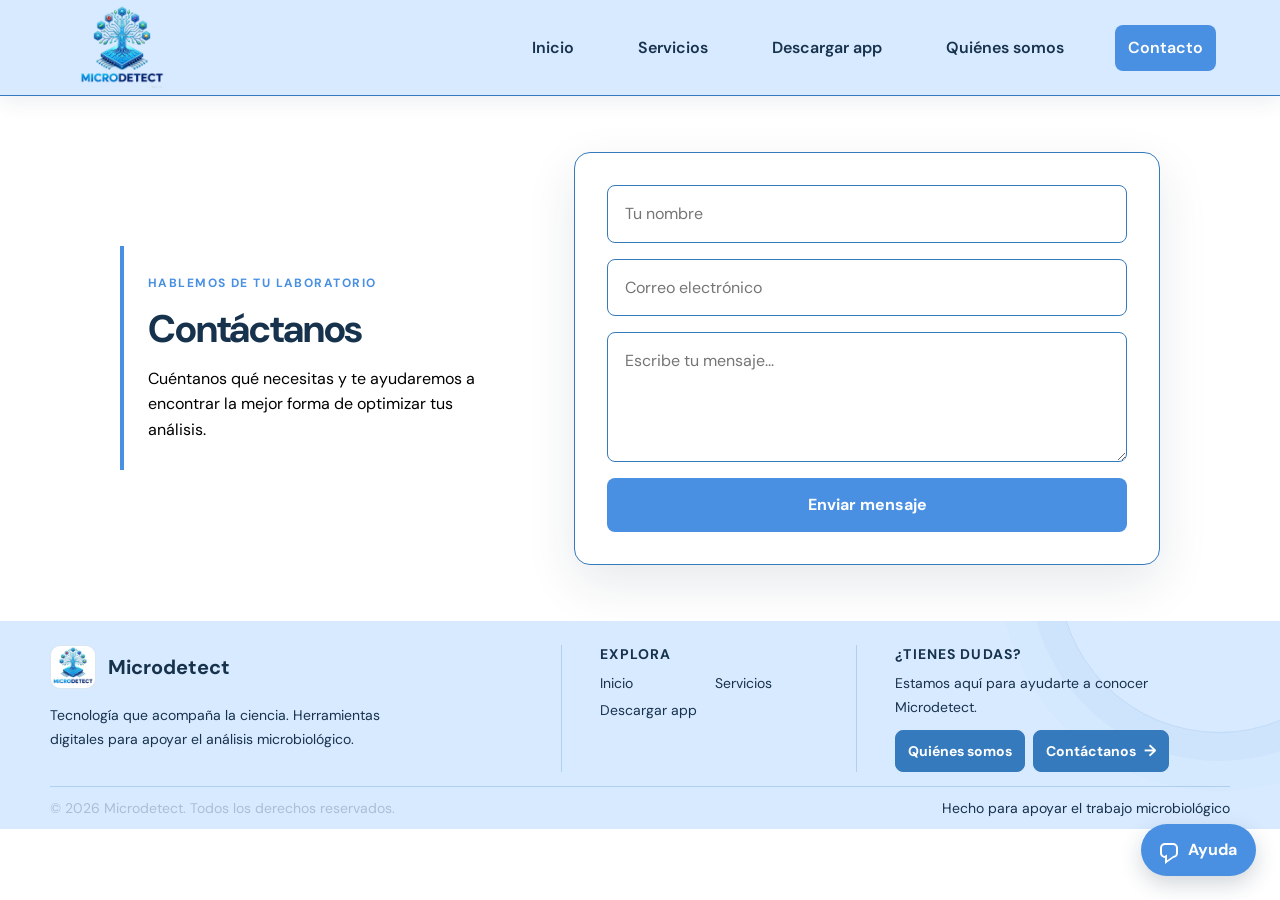
<file: views/contactanos.html>
<!DOCTYPE html>
<html lang="es">
<head>
    <meta charset="UTF-8">
    <meta name="viewport" content="width=device-width, initial-scale=1.0">
    <base href="../">
    <title>Contacto</title>
    <link rel="stylesheet" href="css/styles.css">
    <script src="js/navbar.js" defer></script>
    <script src="js/chatbot.js" defer></script>
</head>

<body>
    <div data-navbar></div>
    <!-- CONTACTO -->
<section class="contacto-container">
    <div class="contacto-intro">
        <p class="eyebrow">HABLEMOS DE TU LABORATORIO</p>
        <h2 class="titulo">Contáctanos</h2>
        <p class="contact-description">Cuéntanos qué necesitas y te ayudaremos a encontrar la mejor forma de optimizar tus análisis.</p>
    </div>

    <div class="contacto-card">
        <form>
            <input type="text" placeholder="Tu nombre">
            <input type="email" placeholder="Correo electrónico">
            <textarea placeholder="Escribe tu mensaje..."></textarea>
            <button type="submit">Enviar mensaje</button>
        </form>
    </div>
</section>

<footer class="site-footer">
    <div class="footer-content">
        <div class="footer-main">
            <div class="footer-brand-block">
                <a class="footer-brand" href="index.html"><img src="img/Logo1.png" alt="">Microdetect</a>
                <p>Tecnología que acompaña la ciencia. Herramientas digitales para apoyar el análisis microbiológico.</p>
            </div>
            <div class="footer-link-block">
                <h2>Explora</h2>
                <nav aria-label="Enlaces del pie de página">
                    <a href="index.html">Inicio</a>
                    <a href="views/servicios.html">Servicios</a>
                    <a href="views/descargar.html">Descargar app</a>
                </nav>
            </div>
            <div class="footer-contact-block">
                <h2>¿Tienes dudas?</h2>
                <p>Estamos aquí para ayudarte a conocer Microdetect.</p>
                <div class="footer-contact-actions">
                    <a class="footer-contact-link" href="views/quienes-somos.html">Quiénes somos</a>
                    <a class="footer-contact-link" href="views/contactanos.html">Contáctanos <span aria-hidden="true">→</span></a>
                </div>
            </div>
        </div>
        <div class="footer-bottom">
            <small>&copy; 2026 Microdetect. Todos los derechos reservados.</small>
            <span>Hecho para apoyar el trabajo microbiológico</span>
        </div>
    </div>
</footer>

</body>
</html>
</file>
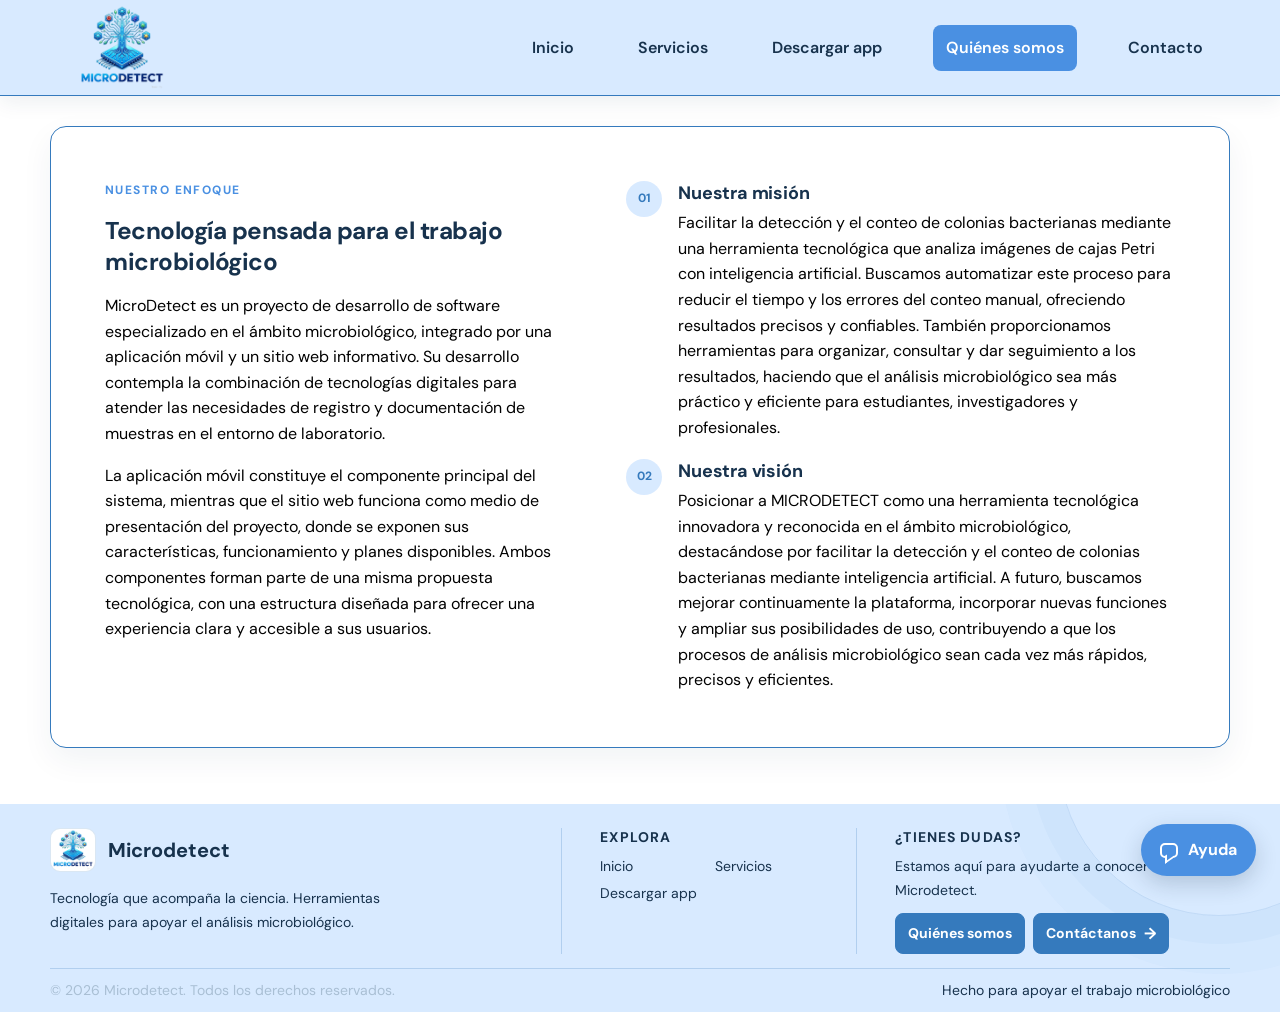
<file: views/quienes-somos.html>
<!DOCTYPE html>
<html lang="es">
<head>
    <meta charset="UTF-8">
    <meta name="viewport" content="width=device-width, initial-scale=1.0">
    <base href="../">
    <title>Quiénes somos | Microdetect</title>
    <link rel="stylesheet" href="css/styles.css">
    <script src="js/navbar.js" defer></script>
    <script src="js/chatbot.js" defer></script>
</head>
<body>
    <div data-navbar></div>

    <main class="about-page">
        <section class="about-story" aria-labelledby="about-story-title">
            <section class="about-mission" aria-labelledby="about-mission-title">
                <div class="about-mission-copy">
                    <p class="eyebrow">NUESTRO ENFOQUE</p>
                    <h2 id="about-mission-title">Tecnología pensada para el trabajo microbiológico</h2>
                    <p>MicroDetect es un proyecto de desarrollo de software especializado en el ámbito microbiológico, integrado por una aplicación móvil y un sitio web informativo. Su desarrollo contempla la combinación de tecnologías digitales para atender las necesidades de registro y documentación de muestras en el entorno de laboratorio.</p>
                    <p>La aplicación móvil constituye el componente principal del sistema, mientras que el sitio web funciona como medio de presentación del proyecto, donde se exponen sus características, funcionamiento y planes disponibles. 
                    Ambos componentes forman parte de una misma propuesta tecnológica, con una estructura diseñada para ofrecer una experiencia clara y accesible a sus usuarios.</p>
                </div>
                <div class="about-principles">
                    <article class="about-principle">
                        <span class="about-principle-number">01</span>
                        <div>
                            <h3>Nuestra misión</h3>
                            <p>Facilitar la detección y el conteo de colonias bacterianas mediante una herramienta tecnológica que analiza imágenes de cajas Petri con inteligencia artificial. Buscamos automatizar este proceso para reducir el tiempo y los errores del conteo manual, ofreciendo resultados precisos y confiables. También proporcionamos herramientas para organizar, consultar y dar seguimiento a los resultados, haciendo que el análisis microbiológico sea más práctico y eficiente para estudiantes, investigadores y profesionales.</p>
                        </div>
                    </article>
                    <article class="about-principle">
                        <span class="about-principle-number">02</span>
                        <div>
                            <h3>Nuestra visión</h3>
                            <p>Posicionar a MICRODETECT como una herramienta tecnológica innovadora y reconocida en el ámbito microbiológico, destacándose por facilitar la detección y el conteo de colonias bacterianas mediante inteligencia artificial. A futuro, buscamos mejorar continuamente la plataforma, incorporar nuevas funciones y ampliar sus posibilidades de uso, contribuyendo a que los procesos de análisis microbiológico sean cada vez más rápidos, precisos y eficientes.</p>
                        </div>
                    </article>

                </div>
            </section>
        </section>
    </main>

    <footer class="site-footer">
        <div class="footer-content">
            <div class="footer-main">
                <div class="footer-brand-block">
                    <a class="footer-brand" href="index.html"><img src="img/Logo1.png" alt="">Microdetect</a>
                    <p>Tecnología que acompaña la ciencia. Herramientas digitales para apoyar el análisis microbiológico.</p>
                </div>
                <div class="footer-link-block">
                    <h2>Explora</h2>
                    <nav aria-label="Enlaces del pie de página">
                        <a href="index.html">Inicio</a>
                        <a href="views/servicios.html">Servicios</a>
                        <a href="views/descargar.html">Descargar app</a>
                    </nav>
                </div>
                <div class="footer-contact-block">
                    <h2>¿Tienes dudas?</h2>
                    <p>Estamos aquí para ayudarte a conocer Microdetect.</p>
                    <div class="footer-contact-actions">
                        <a class="footer-contact-link" href="views/quienes-somos.html">Quiénes somos</a>
                        <a class="footer-contact-link" href="views/contactanos.html">Contáctanos <span aria-hidden="true">→</span></a>
                    </div>
                </div>
            </div>
            <div class="footer-bottom">
                <small>&copy; 2026 Microdetect. Todos los derechos reservados.</small>
                <span>Hecho para apoyar el trabajo microbiológico</span>
            </div>
        </div>
    </footer>
</body>
</html>
</file>
